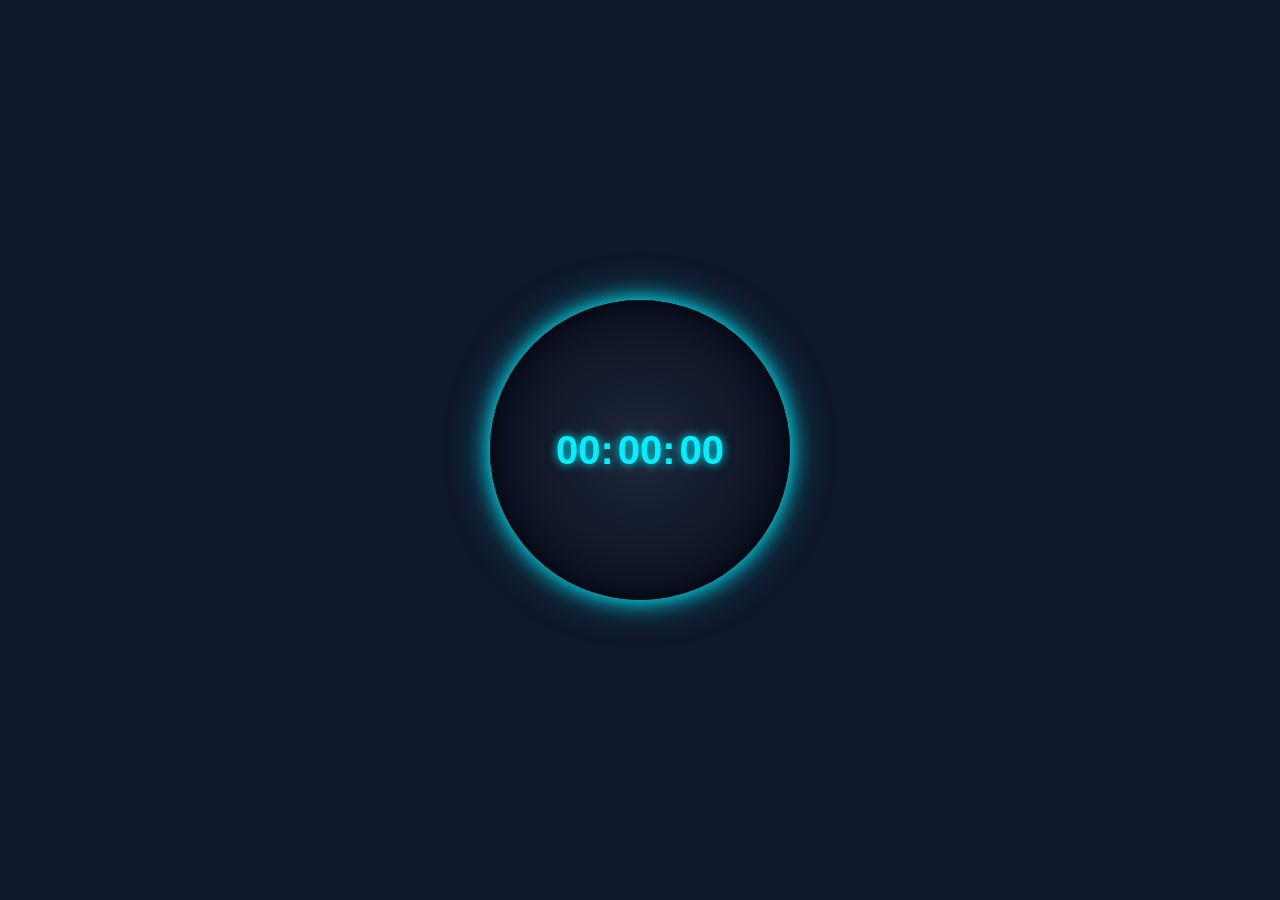
<file: index.html>
<!DOCTYPE html>
<html lang="en">
<head>
    <meta charset="UTF-8">
    <meta name="viewport" content="width=device-width, initial-scale=1.0">
    <title>digital clock</title>
    <link rel="stylesheet" href="style.css">
</head>
<body>
    <div class="digitalclock">
    <p id="hrs">00:</p>
    <p id="min">00:</p>
    <p id="sec">00</p>
    <span id="arm"></span>
</div>
    <script src="digitalClock.js"></script>
</body>
</html>
</file>
<file: style.css>
* {
    margin: 0;
    padding: 0;
    box-sizing: border-box;
}

body {
    height: 100vh;
    display: flex;
    justify-content: center;
    align-items: center;
    background: #0f172a; /* dark blue */
    font-family: 'Segoe UI', sans-serif;
}

/* Circle container */
.digitalclock {
    height: 300px;
    width: 300px;
    border-radius: 50%;
    background: radial-gradient(circle, #1e293b, #020617);
    
    display: flex;
    justify-content: center;
    align-items: center;
    
    box-shadow: 
        0 0 20px #00f0ff,
        0 0 40px rgba(0, 240, 255, 0.5),
        inset 0 0 20px rgba(0,0,0,0.8);
    
    position: relative;
}

/* Time text */
.digitalclock p {
    color: #00f0ff;
    font-size: 40px;
    font-weight: bold;
    text-shadow: 0 0 10px #00f0ff;
}

/* Layout spacing */
#hrs, #min, #sec {
    margin: 0 2px;
}

/* AM/PM styling */
#arm {
    position: absolute;
    bottom: 40px;
    font-size: 18px;
    color: #38bdf8;
    letter-spacing: 2px;
}

/* Glow animation */
@keyframes glow {
    0% { box-shadow: 0 0 10px #00f0ff; }
    50% { box-shadow: 0 0 30px #00f0ff; }
    100% { box-shadow: 0 0 10px #00f0ff; }
}

.digitalclock {
    animation: glow 2s infinite;
}
</file>
